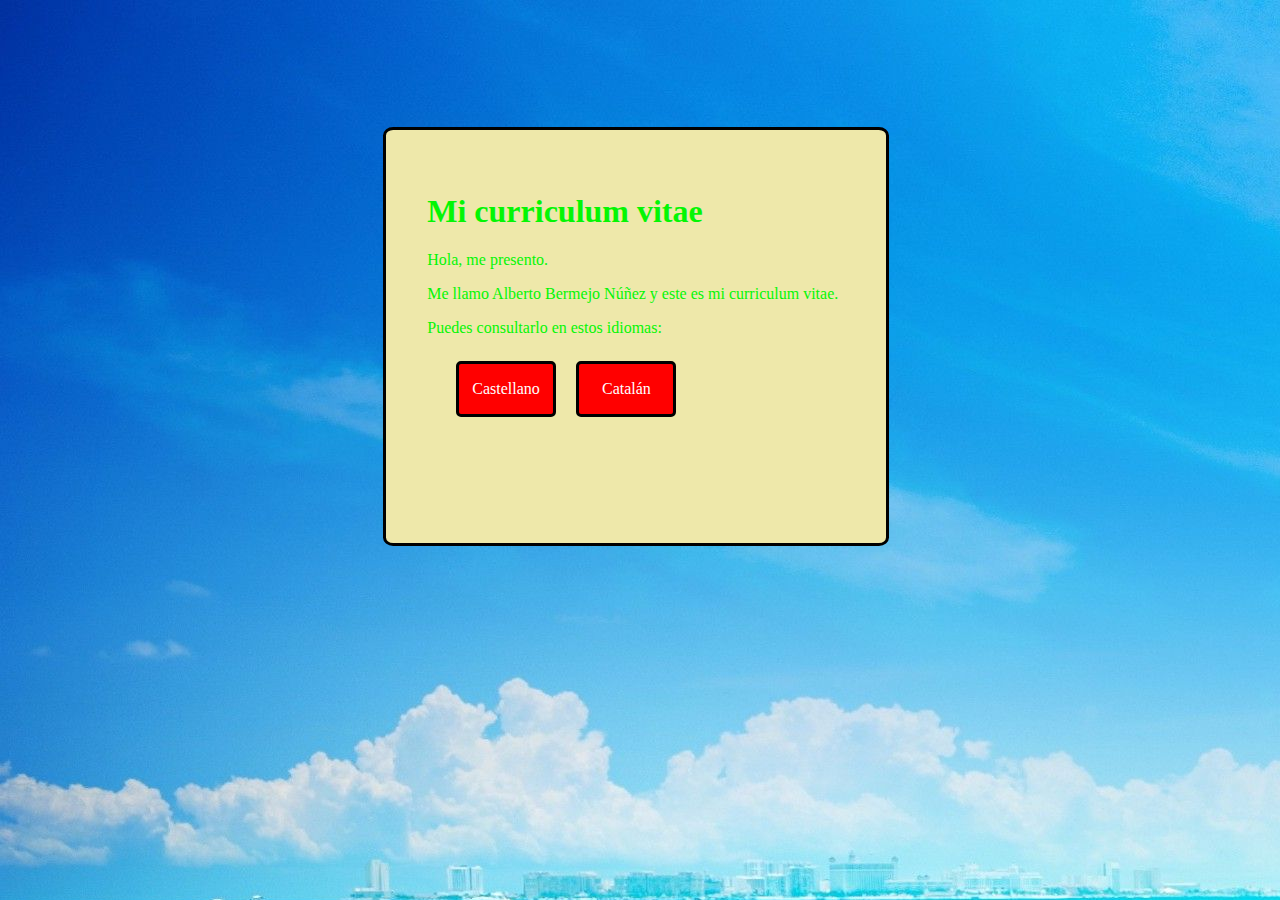
<file: index.html>
<!DOCTYPE html>
<html lang="en">
    <head>
        <meta charset="UTF-8">
        <meta http-equiv="X-UA-Compatible" content="IE=edge">
        <meta name="viewport" content="width=device-width, initial-scale=1.0">
        <title>Mi curriculum vitae</title>
        <link rel="stylesheet" href="estilo.css">
        <link href="https://fonts.googleapis.com/css2?family=Ubuntu:wght@500&display=swap"> 
        <link rel="icon" href="briefcase-solid.svg">
    </head>
    <body>
        <div class="lug">
            <h1>Mi curriculum vitae</h1>
            <p>Hola, me presento.</p>
            <p>Me llamo Alberto Bermejo Núñez y este es mi curriculum vitae.</p>
            <p>Puedes consultarlo en estos idiomas:</p> 
            <div class="conti">
                <div class="linx">
                    <p><a href="pagina1.html" class="lolu">Castellano</a></p> 
                </div>
                <div class="linx">
                    <p><a href="pagina2.html" class="lolu">Catalán</a></p> 
                </div> 
            </div> 
        </div>
    </body>
</html>
</file>
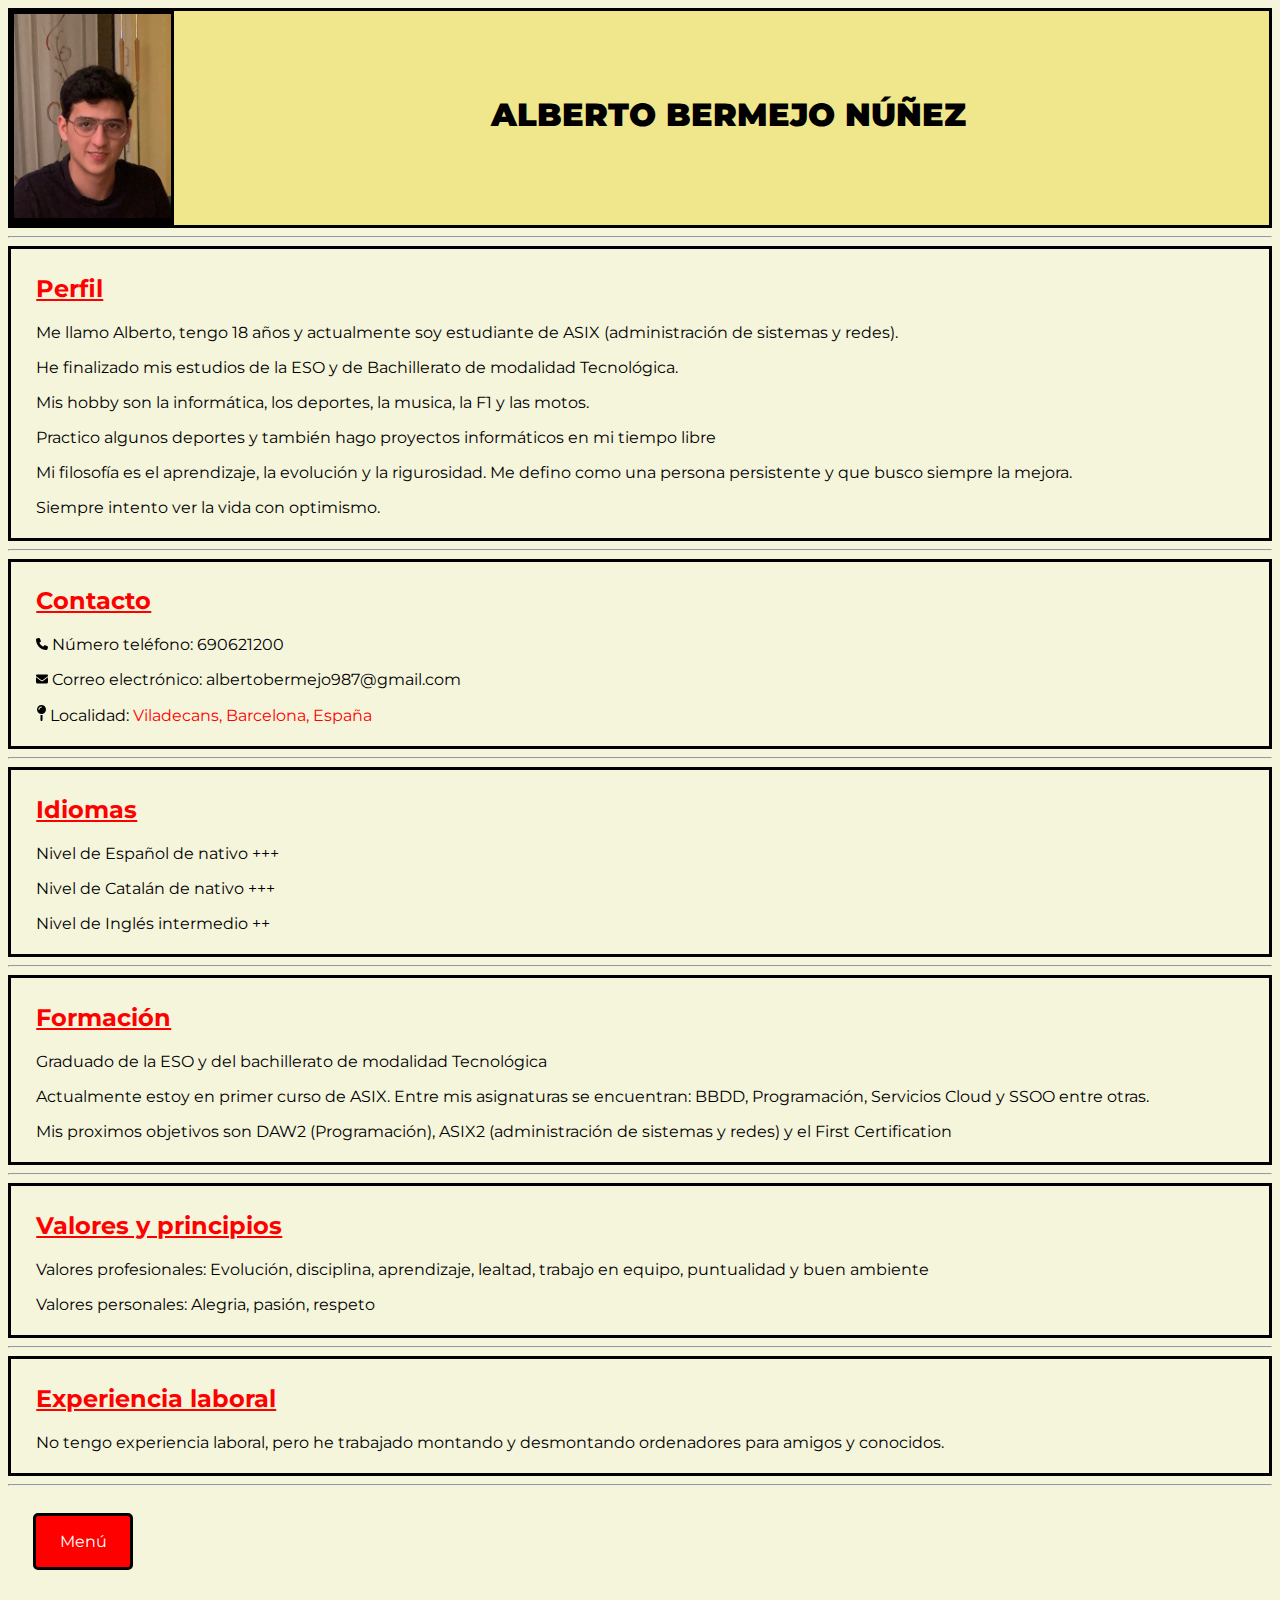
<file: pagina1.html>
<!DOCTYPE html>
<html lang="en">
    <head>
        <meta charset="UTF-8">
        <meta http-equiv="X-UA-Compatible" content="IE=edge">
        <meta name="viewport" content="width=device-width, initial-scale=1.0">
        <title>Mi curriculum vitae</title>
        <link rel="stylesheet" href="estilos.css">
        <link href="https://fonts.googleapis.com/css2?family=Ubuntu:wght@500&display=swap"> 
        <link rel="icon" href="briefcase-solid.svg">
    </head>
    <body>
        <div id="piu">
            <div class="text1">
                <h1><b>ALBERTO BERMEJO NÚÑEZ</b></h1>
            </div>
            <div class="photo">
                <img src="IMG_2790.jpg" class="imge">
            </div>
        </div>
        <hr>
        <div id="cont">
            <div>
                <div class="text2">
                <h2 class="text">Perfil</h2>
                <p>Me llamo Alberto, tengo 18 años y actualmente soy estudiante de ASIX (administración de sistemas y redes).</p>
                <p>He finalizado mis estudios de la ESO y de Bachillerato de modalidad Tecnológica.</p>
                <p>Mis hobby son la informática, los deportes, la musica, la F1 y las motos.</p> 
                <p>Practico algunos deportes y también hago proyectos informáticos en mi tiempo libre</p>
                <p>Mi filosofía es el aprendizaje, la evolución y la rigurosidad. Me defino como una persona persistente y que busco siempre la mejora.</p>  
                <p>Siempre intento ver la vida con optimismo.</p> 
            </div>
            <hr>
            <div class="text2">
                <h2 class="text">Contacto</h2>
                <p><img src="phone-solid.svg" width="12"> Número teléfono: 690621200</p>
                <p><img src="envelope-solid.svg" width="12"> Correo electrónico: <a class="PI" href="https://mail.google.com/mail/u/0/?tab=rm&ogbl#search/albertobermejo987%40gmail.com"></a>albertobermejo987@gmail.com</p>
                <p><img src="map-pin-solid.svg" width="10"> Localidad: <a class="PI" href="https://www.google.es/maps/place/08840+Viladecans,+Barcelona/@41.3149007,1.9982927,14z/data=!3m1!4b1!4m5!3m4!1s0x12a49cef3b1b21c3:0xb3863a6db796d9e5!8m2!3d41.315296!4d2.0133208?hl=es">Viladecans, Barcelona, España</a></p>
            </div>
            <hr>
        </div>
        <div class="text2">
            <h2 class="text">Idiomas</h2>
            <p>Nivel de Español de nativo +++</p>
            <p>Nivel de Catalán de nativo +++</p>
            <p>Nivel de Inglés intermedio ++</p>
        </div>
        <hr>
        <div class="text2">
            <h2 class="text">Formación</h2>
            <p>Graduado de la ESO y del bachillerato de modalidad Tecnológica</p>
            <p>Actualmente estoy en primer curso de ASIX. Entre mis asignaturas se encuentran: BBDD, Programación, Servicios Cloud y SSOO entre otras.</p>
            <p>Mis proximos objetivos son DAW2 (Programación), ASIX2 (administración de sistemas y redes) y el First Certification</p>
        </div>
        <hr>
        <div class="text2">
            <h2 class="text">Valores y principios</h2>
            <p>Valores profesionales: Evolución, disciplina, aprendizaje, lealtad, trabajo en equipo, puntualidad y buen ambiente</p>
            <p>Valores personales: Alegria, pasión, respeto</p>
        </div>
        <hr>
        <div class="text2">
            <h2 class="text">Experiencia laboral</h2>
            <p>No tengo experiencia laboral, pero he trabajado montando y desmontando ordenadores para amigos y conocidos.</p>
        </div>
        <hr>
        <br>
        <div class="rip">
            <div class="linxu">
                <p><a href="index.html" class="lolu">Menú</a></p>
            </div>
        </div>
        
    </body>
</html>
</file>
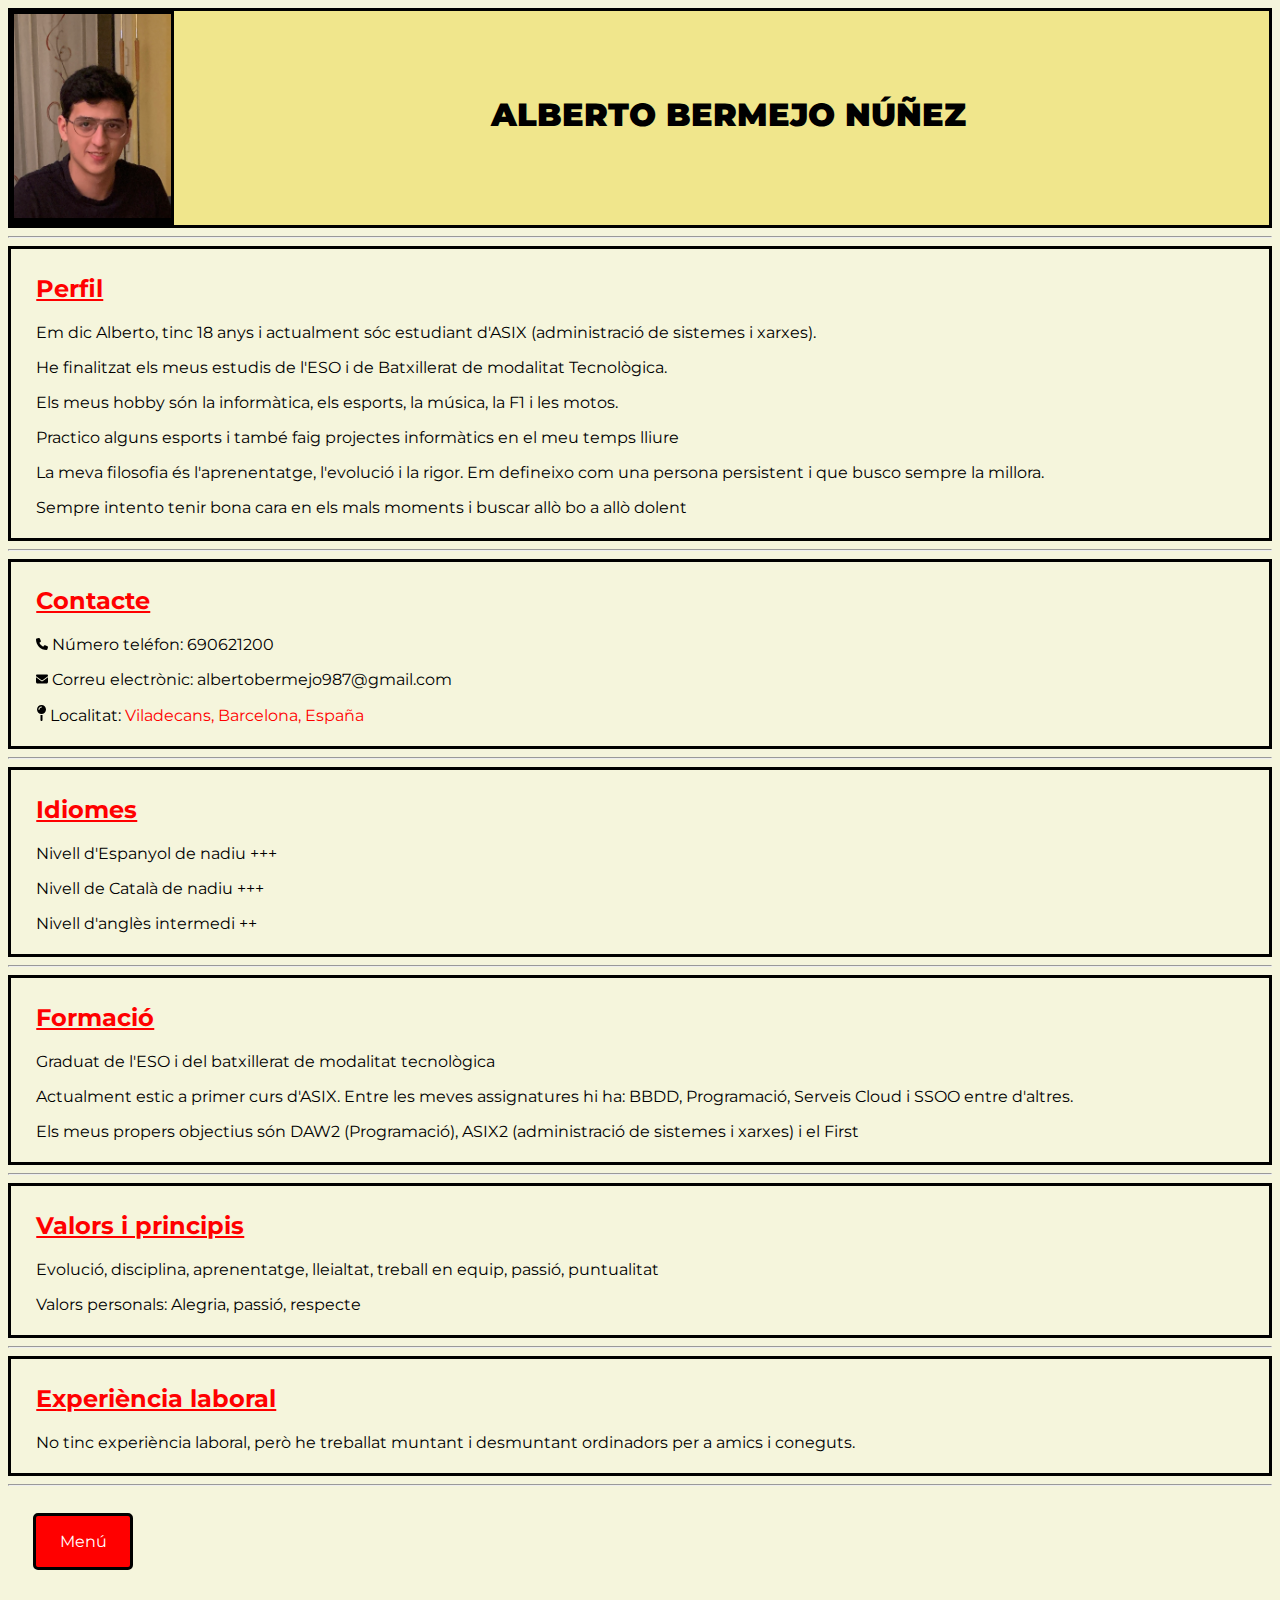
<file: pagina2.html>
<!DOCTYPE html>
<html lang="en">
    <head>
        <meta charset="UTF-8">
        <meta http-equiv="X-UA-Compatible" content="IE=edge">
        <meta name="viewport" content="width=device-width, initial-scale=1.0">
        <title>Mi curriculum vitae</title>
        <link rel="stylesheet" href="estilos.css">
        <link href="https://fonts.googleapis.com/css2?family=Ubuntu:wght@500&display=swap"> 
        <link rel="icon" href="briefcase-solid.svg">
    </head>
    <body>
        <div id="piu">
            <div class="text1">
                <h1><b>ALBERTO BERMEJO NÚÑEZ</b></h1>
            </div>
            <div class="photo">
                <img src="IMG_2790.jpg" class="imge">
            </div>
        </div>
        <hr>
        <div id="cont">
            <div>
                <div class="text2">
                <h2 class="text">Perfil</h2>
                <p>Em dic Alberto, tinc 18 anys i actualment sóc estudiant d'ASIX (administració de sistemes i xarxes).</p>
                <p>He finalitzat els meus estudis de l'ESO i de Batxillerat de modalitat Tecnològica.</p>
                <p>Els meus hobby són la informàtica, els esports, la música, la F1 i les motos.</p>
                <p>Practico alguns esports i també faig projectes informàtics en el meu temps lliure</p>
                <p>La meva filosofia és l'aprenentatge, l'evolució i la rigor. Em defineixo com una persona persistent i que busco sempre la millora.</p>
                <p>Sempre intento tenir bona cara en els mals moments i buscar allò bo a allò dolent</p>
            </div>
            <hr>
            <div class="text2">
                <h2 class="text">Contacte</h2>
                <p><img src="phone-solid.svg" width="12"> Número teléfon: 690621200</p>
                <p><img src="envelope-solid.svg" width="12"> Correu electrònic: <a class="PI" href="https://mail.google.com/mail/u/0/?tab=rm&ogbl#search/albertobermejo987%40gmail.com"></a>albertobermejo987@gmail.com</p>
                <p><img src="map-pin-solid.svg" width="10"> Localitat: <a class="PI" href="https://www.google.es/maps/place/08840+Viladecans,+Barcelona/@41.3149007,1.9982927,14z/data=!3m1!4b1!4m5!3m4!1s0x12a49cef3b1b21c3:0xb3863a6db796d9e5!8m2!3d41.315296!4d2.0133208?hl=es">Viladecans, Barcelona, España</a></p>
            </div>
            <hr>
        </div>
        <div class="text2">
            <h2 class="text">Idiomes</h2>
            <p>Nivell d'Espanyol de nadiu +++</p>
            <p>Nivell de Català de nadiu +++</p> 
            <p>Nivell d'anglès intermedi ++</p>
        </div>
        <hr>
        <div class="text2">
            <h2 class="text">Formació</h2>
            <p>Graduat de l'ESO i del batxillerat de modalitat tecnològica</p>
            <p>Actualment estic a primer curs d'ASIX. Entre les meves assignatures hi ha: BBDD, Programació, Serveis Cloud i SSOO entre d'altres.</p>
            <p>Els meus propers objectius són DAW2 (Programació), ASIX2 (administració de sistemes i xarxes) i el First</p>
        </div>
        <hr>
        <div class="text2">
            <h2 class="text">Valors i principis</h2>
            <p>Evolució, disciplina, aprenentatge, lleialtat, treball en equip, passió, puntualitat</p>
            <p>Valors personals: Alegria, passió, respecte</p>
        </div>
        <hr>
        <div class="text2">
            <h2 class="text">Experiència laboral</h2>
            <p>No tinc experiència laboral, però he treballat muntant i desmuntant ordinadors per a amics i coneguts.</p>
        </div>
        <hr>
        <br>
        <div class="rip">
            <div class="linxu">
                <p><a href="index.html" class="lolu">Menú</a></p>
            </div>
        </div>
    </body>
</html>
</file>
<file: estilo.css>
body{background-image: url(fondo1.jpg);
    padding-top: 5%;
    padding-left: 25%;
    padding-right: 25%;
    justify-content: center;
    position: fixed;
    margin: 0px;
    background-color: whitesmoke;
    align-items: center;
}
.conti{
    display: flex;
    padding-top: 2%;
    padding-left: 2%;
    padding-bottom: 20%;
}
.linx {
    width: 100px;
    height: 5%;
    margin-left: 5%;
    text-align: center;
    box-sizing: border-box;
    background-color: red;
    color: blue;
    text-decoration: none;
    border: solid black;
    border-radius: 5px;
    float: left;
}
.mingu{
    padding-left: 2%;
    padding-bottom: 2%;
    padding-top: 2%;
    background-color: thistle;
    border: solid black;
    color: white;
}
.lug{
    background-color: palegoldenrod;
    border: solid black;
    border-radius: 2%;
    padding: 2%;
    width: 100%;
    margin: 15%;
    padding: 10%;
    color: rgb(4, 246, 4);
}
.lolu {
    text-decoration: none;
    color: white;
}
@media only screen and (min-width: 1900px){

    body{background-image: url(fondo1.jpg);
        padding-top: 5%;
        padding-left: 35%;
    }   
}
</file>
<file: estilos.css>
@import url('https://fonts.googleapis.com/css2?family=Montserrat&display=swap');
@media only screen and (min-width: 1900px){
    h1{
        font-size: 50px;
    }
}
*{
    font-family: 'Montserrat', sans-serif;
}
body{
    background-color: beige;
}
#cont {
    background-color: beige;
    overflow: hidden;
}
.text1 {
    height: max-content;
    width: 86%;
    background-color: khaki;
    color: black;
    padding-top: 5%;
    padding-bottom: 5%;
    float: right;
    text-align: center;
}
.text2 {
    color: black;
    background-color: beige;
    padding-top: 5px;
    padding-bottom: 5px;
    padding-left: 2%;
    padding-right: 2%;
    border:solid black;
}
.text {
    color: red;
    text-decoration: underline;
}
.PI {
    text-decoration: none;
    color: red;
}
#piu {
    overflow: hidden;
    border: solid black;
    background-color: khaki;
}
.im {
    width: 10;
}
.jipsu {
    color: red;
    margin: 0%;
    background-color: beige;
}
.lop {
    text-align: center;
    text-decoration: underline;
    color: red;
    padding-top: 5%;
    padding-bottom: 5%;
    padding-left: 5%;
    padding-right: 5%;

}
.linxu {
    text-align: center;
    margin-right: 90%;
    box-sizing: border-box;
    background-color: red;
    width: 100px;
    color: blue;
    text-decoration: none;
    border: solid black;
    border-radius: 5px;
}
.rip {
    margin-left: 2%;
    margin-bottom: 3%;
    text-decoration: none;
}
.lolu {
    text-decoration: none;
    color: white;
}
.xl{
    margin: 0px;
    border: solid black;
}
.photo{
    background-color: black;
    width: 12.5%;
    border: solid black;
}
.imge{
    height: 100%;
    width: 100%;
}
@media only screen and (max-width: 800px) {
    .photo{
        display: none;
    }
    .text1{
        width: 100%;
        font-size: small;
    }
    .text2{
        font-size: small;
    }
}
</file>
